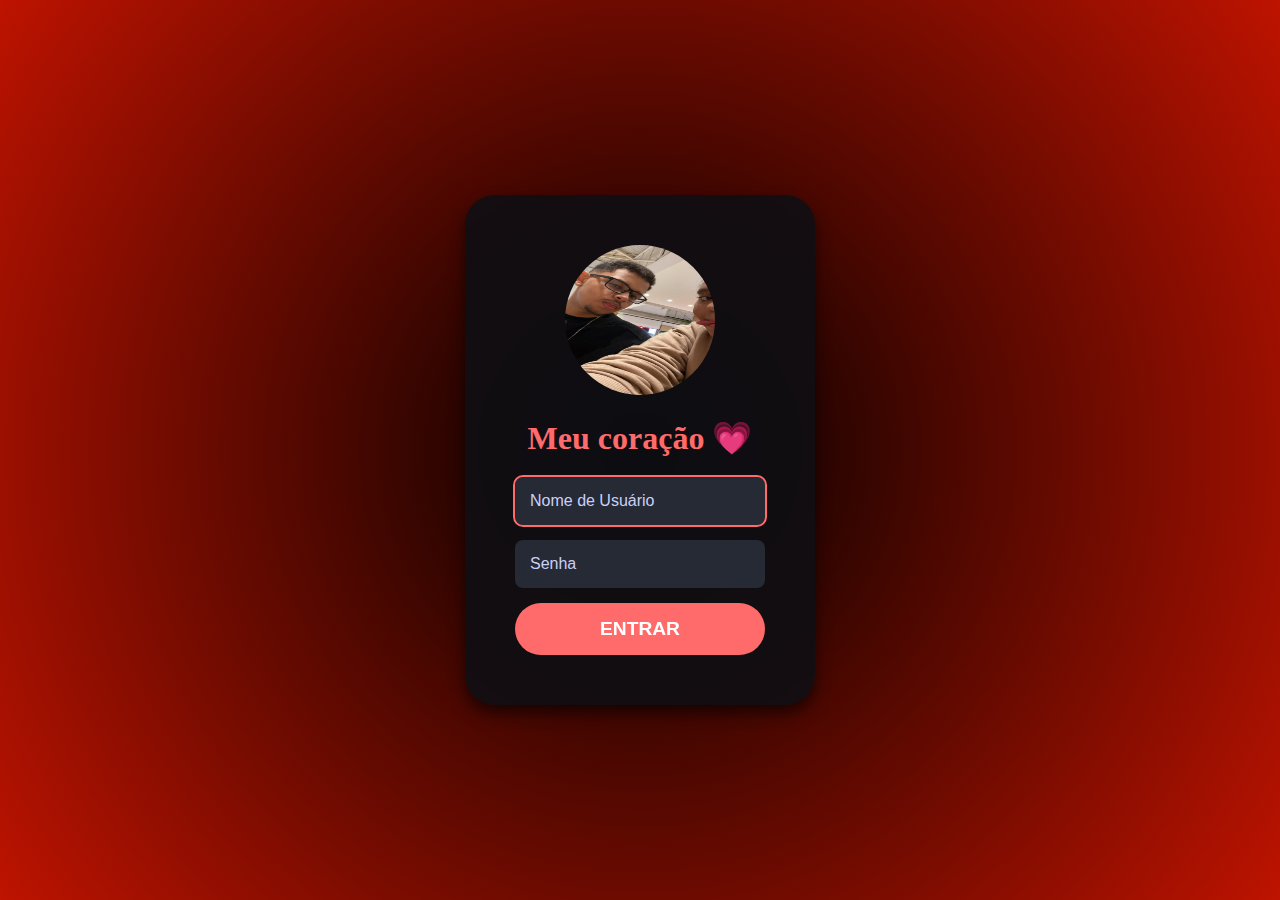
<file: index.html>
<!DOCTYPE html>
<html lang="pt-br">
<head>
    <meta charset="UTF-8">
    <meta http-equiv="X-UA-Compatible" content="IE=edge">
    <meta name="viewport" content="width=device-width, initial-scale=1.0">
    <link rel="stylesheet" href="styles.css">
    <title>Login do meu coração</title>
</head>
<body>
    
    <div class="container-login">

        <div class="login">

          <div id="profile">
            <img id="l" src="/img/c81bc49a-b1c5-40bb-a524-810e19168329.jfif" alt="">
    
            <h1>Meu coração &#128151 </h1>
          </div>

            <form>

                <p id="sucesso">Sucesso !</p>

                <p id="preencha">Preencha todos os campos !</p>

                <p id="negado">Acesso negado !</p>

                <input required type="text" placeholder="Nome de Usuário" autofocus class="usuario">

                <input required type="password" placeholder="Senha" class="senha">

                <input type="submit" value="ENTRAR" onclick="send(); return false">

            </form>

           


        </div>


    </div>







</body>

<script src="script.js"></script>

</html>
</file>
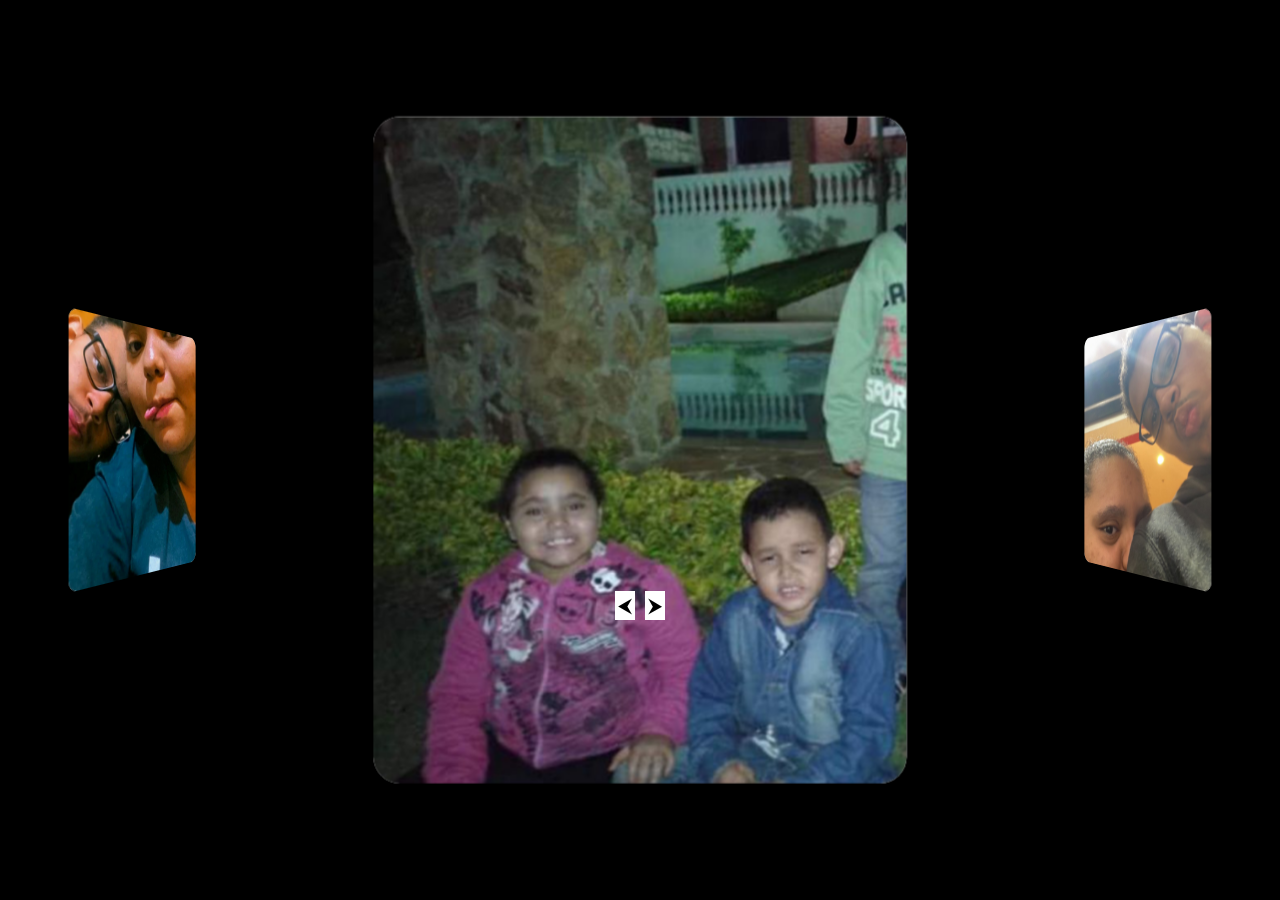
<file: index2.html>
<!DOCTYPE html>
<html lang="pt-BR">
<head>
  <meta charset="UTF-8" />
  <meta name="viewport" content="width=device-width, initial-scale=1.0" />
  <title>Carrossel 3D</title>
  <link rel="stylesheet" href="css1.css" />
</head>
<body>
  <div class="carousel-container">
    <div class="carousel">
      <div class="carousel-item"><img src="img/1a3380a1-d6fe-406d-8e12-a524602bd794.jfif" alt="Image 1" /></div>
      <div class="carousel-item"><img src="img/9abf5ae6-dde2-4270-8b3d-ebb4951808b4.jfif" alt="Image 2" /></div>
      <div class="carousel-item"><img src="img/c81bc49a-b1c5-40bb-a524-810e19168329.jfif" alt="Image 3" /></div>
      <div class="carousel-item"><img src="img/fe298ace-b103-44ee-895d-e10b31e3fd16.jfif" alt="Image 4" /></div>
    </div>
    <div class="carousel-controls">
      <button class="prev" onclick="prevSlide()">⮜</button>
      <button class="next" onclick="nextSlide()">⮞</button>
    </div>
  </div>
  <script src="js1.js"></script>
</body>
</html>
</file>
<file: css1.css>
* {
  margin: 0;
  padding: 0;
  box-sizing: border-box;
}

body {
  display: flex;
  justify-content: center;
  align-items: center;
  height: 100vh;
  background-color: black;
  zoom: 1;
}

.carousel-container {
  position: relative;
  width: 60vw; /* Reduzi o tamanho para 60% da largura da tela */
  height: 40vh; /* Altura ajustada para 40% da altura da tela */
  perspective: 800px; /* Ajustei a perspectiva para o tamanho menor */
}

.carousel {
  width: 100%;
  height: 100%;
  display: flex;
  justify-content: center;
  align-items: center;
  transform-style: preserve-3d;
  transition: transform 1s ease;
}

.carousel-item {
  position: absolute;
  width: 200px; /* Reduzi o tamanho do item */
  height: 250px; /* Reduzi a altura do item */
  background-color: white;
  border-radius: 10px;
  overflow: hidden;
  box-shadow: 0 10px 20px rgba(0, 0, 0, 0.2);
  transform-origin: center;
}

.carousel-item img {
  width: 100%;
  height: 100%;
  object-fit: cover;
}

.carousel-controls {
  position: absolute;
  bottom: 10px;
  width: 100%;
  display: flex;
  justify-content: center;
  gap: 10px;
}

button {
  background: white;
  border: 3PX solid white;
  color: rgb(0, 0, 0);
  font-size: 20px; /* Botões um pouco menores */
  cursor: pointer;
}

button:hover {
  color: red;
}

/* Estilos responsivos para telas menores */
@media (max-width: 768px) {
  .carousel-container {
      width: 80vw; /* Mais espaço para telas menores */
      height: 30vh;
  }

  .carousel-item {
      width: 150px;
      height: 200px;
  }

  button {
      font-size: 18px; /* Diminuindo tamanho da fonte nos botões */
  }
}

@media (max-width: 480px) {
  .carousel-container {
      width: 90vw;
      height: 25vh;
  }

  .carousel-item {
      width: 120px;
      height: 160px;
  }

  button {
      font-size: 16px;
  }
}
</file>
<file: styles.css>
/* Reset básico */
* {
    margin: 0;
    padding: 0;
    box-sizing: border-box;
}

body {
    font-family: 'Georgia', serif;
    background: radial-gradient(circle, #000000, #be1300);
    color: #fff;
    display: flex;
    justify-content: center;
    align-items: center;
    min-height: 100vh;
    overflow: hidden;
}

.container-login {
    display: flex;
    justify-content: center;
    align-items: center;
    width: 100%;
    height: 100vh;
}

.login {
    background-color: rgba(14, 14, 19, 0.9); /* Fundo transparente */
    padding: 50px;
    border-radius: 30px;
    box-shadow: 0px 8px 15px rgba(0, 0, 0, 0.6);
    text-align: center;
    width: 350px;
}

#profile h1 {
    font-size: 2em;
    margin-bottom: 20px;
    color: #ff6b6b;
}

#profile img {
    width: 150px;
    height: 150px;
    border-radius: 50%;
    margin-bottom: 20px;
}

form {
    display: flex;
    flex-direction: column;
    gap: 15px;
}

input {
    padding: 15px;
    background-color: #252A34;
    border: none;
    border-radius: 8px;
    color: #CBD0F7;
    font-size: 1em;
}

input:focus {
    outline: 2px solid #ff6b6b;
}

input::placeholder {
    color: #CBD0F7;
}

form [type="submit"] {
    background-color: #ff6b6b;
    color: #fff;
    font-size: 1.2em;
    font-weight: bold;
    border: none;
    cursor: pointer;
    border-radius: 30px;
    transition: background-color 0.3s ease, transform 0.3s ease;
}

form [type="submit"]:hover {
    background-color: #e74c3c;
    transform: translateY(-5px);
}

p {
    color: #CBD0F7;
    font-weight: bold;
    margin-top: 20px;
}

a {
    color: #ff6b6b;
    text-decoration: none;
    font-weight: bold;
}

a:hover {
    color: #e74c3c;
}

#sucesso, #preencha, #negado {
    display: none;
    font-size: 1em;
    margin-bottom: 15px;
}

#sucesso {
    color: #2ecc71;
}

#preencha {
    color: #f39c12;
}

#negado {
    color: #e74c3c;
}
</file>
